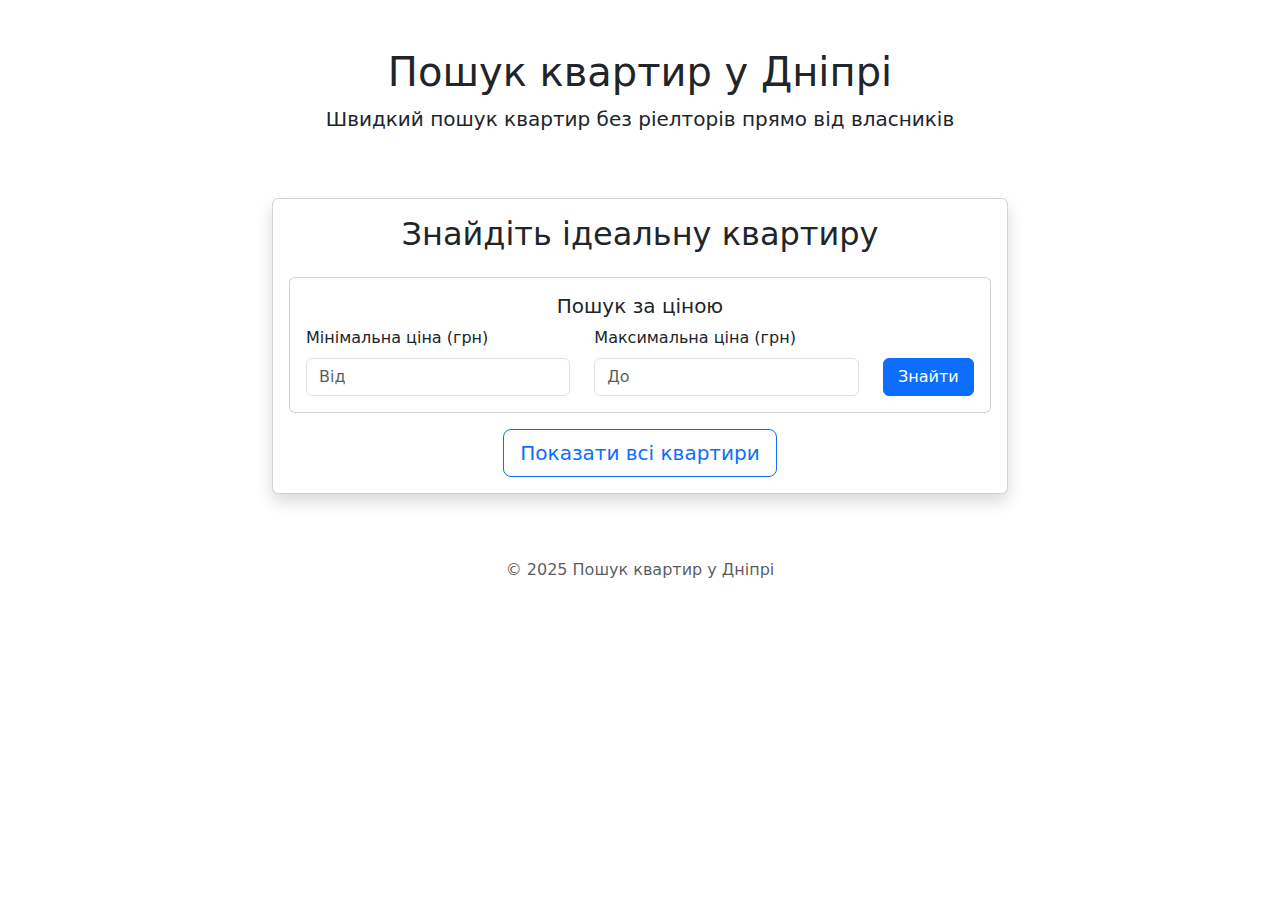
<file: apartment-finder/src/main/resources/templates/index.html>
<!DOCTYPE html>
<html xmlns:th="http://www.thymeleaf.org">
<head>
    <meta charset="UTF-8">
    <meta name="viewport" content="width=device-width, initial-scale=1.0">
    <title>Пошук квартир без ріелторів - Дніпро</title>
    <link rel="stylesheet" href="https://cdn.jsdelivr.net/npm/bootstrap@5.2.3/dist/css/bootstrap.min.css">
    <link rel="stylesheet" th:href="@{/css/style.css}">
</head>
<body>
<div class="container">
    <header class="py-5 text-center">
        <h1>Пошук квартир у Дніпрі</h1>
        <p class="lead">Швидкий пошук квартир без ріелторів прямо від власників</p>
    </header>

    <main>
        <div class="row mb-5">
            <div class="col-md-8 mx-auto">
                <div class="card shadow">
                    <div class="card-body">
                        <h2 class="card-title text-center mb-4">Знайдіть ідеальну квартиру</h2>

                        <div class="card mb-3">
                            <div class="card-body">
                                <h5 class="text-center">Пошук за ціною</h5>
                                <form method="get" action="/apartments" class="row">
                                    <div class="col-md-5">
                                        <label for="minPrice" class="form-label">Мінімальна ціна (грн)</label>
                                        <input type="number" class="form-control" id="minPrice" name="minPrice" placeholder="Від">
                                    </div>
                                    <div class="col-md-5">
                                        <label for="maxPrice" class="form-label">Максимальна ціна (грн)</label>
                                        <input type="number" class="form-control" id="maxPrice" name="maxPrice" placeholder="До">
                                    </div>
                                    <div class="col-md-2 d-flex align-items-end">
                                        <button type="submit" class="btn btn-primary w-100">Знайти</button>
                                    </div>
                                </form>
                            </div>
                        </div>

                        <div class="text-center">
                            <a href="/apartments" class="btn btn-lg btn-outline-primary">Показати всі квартири</a>
                        </div>
                    </div>
                </div>
            </div>
        </div>
    </main>

    <footer class="text-center mt-5 py-3 text-muted">
        <p>&copy; 2025 Пошук квартир у Дніпрі</p>
    </footer>
</div>

<script src="https://cdn.jsdelivr.net/npm/bootstrap@5.2.3/dist/js/bootstrap.bundle.min.js"></script>
<script th:src="@{/js/main.js}"></script>
</body>
</html>
</file>
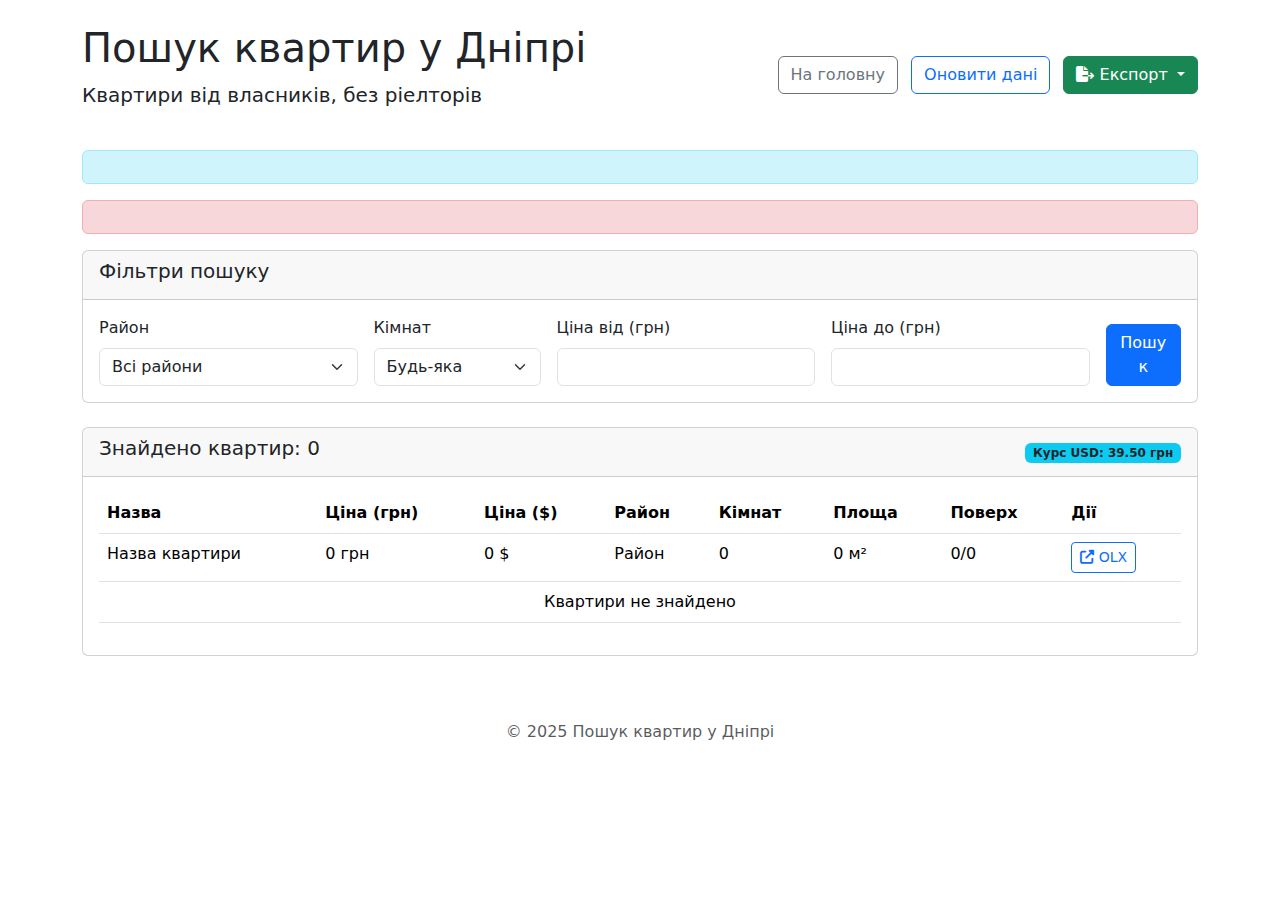
<file: apartment-finder/src/main/resources/templates/apartments.html>
<!DOCTYPE html>
<html xmlns:th="http://www.thymeleaf.org">
<head>
    <meta charset="UTF-8">
    <meta name="viewport" content="width=device-width, initial-scale=1.0">
    <title>Результати пошуку квартир - Дніпро</title>
    <link rel="stylesheet" href="https://cdn.jsdelivr.net/npm/bootstrap@5.2.3/dist/css/bootstrap.min.css">
    <link rel="stylesheet" href="https://cdnjs.cloudflare.com/ajax/libs/font-awesome/6.4.0/css/all.min.css">
    <link rel="stylesheet" th:href="@{/css/style.css}">
</head>
<body>
<div class="container">
    <header class="py-4">
        <div class="row align-items-center">
            <div class="col-md-6">
                <h1>Пошук квартир у Дніпрі</h1>
                <p class="lead">Квартири від власників, без ріелторів</p>
            </div>
            <div class="col-md-6 text-end">
                <a href="/" class="btn btn-outline-secondary">На головну</a>
                <a href="/manual-update" class="btn btn-outline-primary ms-2">Оновити дані</a>
                <div class="d-inline-block ms-2">
                    <div class="dropdown">
                        <button class="btn btn-success dropdown-toggle" type="button" id="exportDropdown" data-bs-toggle="dropdown" aria-expanded="false">
                            <i class="fas fa-file-export"></i> Експорт
                        </button>
                        <ul class="dropdown-menu" aria-labelledby="exportDropdown">
                            <li><a class="dropdown-item" th:href="@{/export}">Експорт всіх</a></li>
                            <li><a class="dropdown-item" th:href="@{/export(district=${district})}" th:if="${district != null}">Експорт поточного пошуку</a></li>
                        </ul>
                    </div>
                </div>
            </div>
        </div>
    </header>

    <div class="alert alert-info" th:if="${message}" th:text="${message}"></div>
    <div class="alert alert-danger" th:if="${error}" th:text="${error}"></div>

    <div class="row mb-4">
        <div class="col-md-12">
            <div class="card">
                <div class="card-header">
                    <h5>Фільтри пошуку</h5>
                </div>
                <div class="card-body">
                    <form method="get" action="/apartments" class="row g-3">
                        <div class="col-md-3">
                            <label for="district" class="form-label">Район</label>
                            <select class="form-select" id="district" name="district">
                                <option value="">Всі райони</option>
                                <option value="Центр" th:selected="${district == 'Центр'}">Центр</option>
                                <option value="Соборний" th:selected="${district == 'Соборний'}">Соборний</option>
                                <option value="Шевченківський" th:selected="${district == 'Шевченківський'}">Шевченківський</option>
                                <option value="Чечелівський" th:selected="${district == 'Чечелівський'}">Чечелівський</option>
                                <option value="Покровський" th:selected="${district == 'Покровський'}">Покровський</option>
                                <option value="Індустріальний" th:selected="${district == 'Індустріальний'}">Індустріальний</option>
                                <option value="Новокодацький" th:selected="${district == 'Новокодацький'}">Новокодацький</option>
                                <option value="Самарський" th:selected="${district == 'Самарський'}">Самарський</option>
                            </select>
                        </div>
                        <div class="col-md-2">
                            <label for="rooms" class="form-label">Кімнат</label>
                            <select class="form-select" id="rooms" name="rooms">
                                <option value="">Будь-яка</option>
                                <option value="1" th:selected="${rooms == 1}">1</option>
                                <option value="2" th:selected="${rooms == 2}">2</option>
                                <option value="3" th:selected="${rooms == 3}">3</option>
                                <option value="4" th:selected="${rooms == 4}">4+</option>
                            </select>
                        </div>
                        <div class="col-md-3">
                            <label for="minPrice" class="form-label">Ціна від (грн)</label>
                            <input type="number" class="form-control" id="minPrice" name="minPrice" th:value="${minPrice}">
                        </div>
                        <div class="col-md-3">
                            <label for="maxPrice" class="form-label">Ціна до (грн)</label>
                            <input type="number" class="form-control" id="maxPrice" name="maxPrice" th:value="${maxPrice}">
                        </div>
                        <div class="col-md-1 d-flex align-items-end">
                            <button type="submit" class="btn btn-primary w-100">Пошук</button>
                        </div>
                    </form>
                </div>
            </div>
        </div>
    </div>

    <div class="row">
        <div class="col-md-12">
            <div class="card">
                <div class="card-header d-flex justify-content-between align-items-center">
                    <h5>Знайдено квартир: <span th:text="${apartments.size()}">0</span></h5>
                    <div>
                        <span class="badge bg-info text-dark">Курс USD: <span th:text="${#numbers.formatDecimal(usdRate, 1, 2)}">39.50</span> грн</span>
                    </div>
                </div>
                <div class="card-body">
                    <div class="table-responsive">
                        <table class="table table-hover">
                            <thead>
                            <tr>
                                <th>Назва</th>
                                <th>Ціна (грн)</th>
                                <th>Ціна ($)</th>
                                <th>Район</th>
                                <th>Кімнат</th>
                                <th>Площа</th>
                                <th>Поверх</th>
                                <th>Дії</th>
                            </tr>
                            </thead>
                            <tbody>
                            <tr th:each="apartment : ${apartments}">
                                <td>
                                    <a th:href="${apartment.olxUrl}" target="_blank" th:text="${apartment.title}">Назва квартири</a>
                                </td>
                                <td th:text="${#numbers.formatDecimal(apartment.price, 1, 0) + ' грн'}">0 грн</td>
                                <td th:text="${#numbers.formatDecimal(apartment.priceInUSD, 1, 0) + ' $'}">0 $</td>
                                <td th:text="${apartment.district}">Район</td>
                                <td th:text="${apartment.rooms}">0</td>
                                <td th:text="${apartment.area != null ? apartment.area + ' м²' : '-'}">0 м²</td>
                                <td th:text="${apartment.floor != null ? apartment.floor + '/' + apartment.totalFloors : '-'}">0/0</td>
                                <td>
                                    <a th:href="${apartment.olxUrl}" target="_blank" class="btn btn-sm btn-outline-primary">
                                        <i class="fas fa-external-link-alt"></i> OLX
                                    </a>
                                </td>
                            </tr>
                            <tr th:if="${apartments.empty}">
                                <td colspan="8" class="text-center">Квартири не знайдено</td>
                            </tr>
                            </tbody>
                        </table>
                    </div>
                </div>
            </div>
        </div>
    </div>

    <footer class="text-center mt-5 py-3 text-muted">
        <p>&copy; 2025 Пошук квартир у Дніпрі</p>
    </footer>
</div>

<script src="https://cdn.jsdelivr.net/npm/bootstrap@5.2.3/dist/js/bootstrap.bundle.min.js"></script>
<script th:src="@{/js/main.js}"></script>
</body>
</html>
</file>
